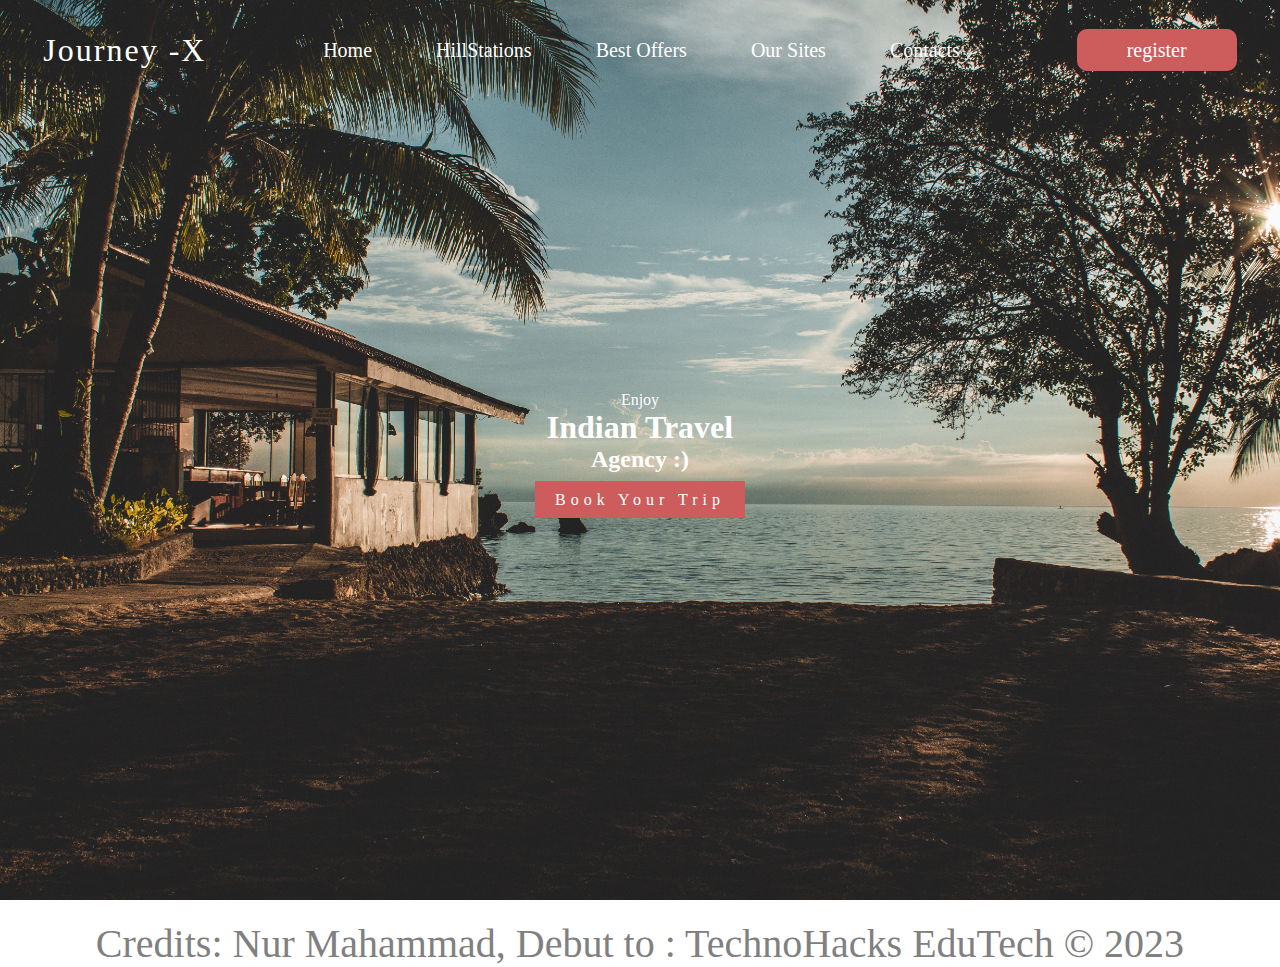
<file: landingpage/index.html>
<!DOCTYPE html>
<html lang="en">
<head>
    <meta charset="UTF-8">
    <meta name="viewport" content="width=device-width, initial-scale=1.0">
    <title>Journey -X</title>
    <style>
        * {
            padding: 0;
            margin: 0;
            box-sizing: border-box;
        }
        header {
            width: 100%;
            height: 100vh;
            background-image: url('backG.jpg');
            background-size: cover;
            font-family: lucida 'Lucida Sans', 'Lucida Sans Regular', 'Lucida Grande', 'Lucida Sans Unicode', Geneva, Verdana, sans-serif;
        }
        nav {
            width: 100%;
            height: 100px;
            color: white;
            display: flex;
            justify-content: space-around;
            align-items: center;
        }
        .logo {
            font-size: 2em;
            letter-spacing: 2px;
            animation: colorChange 5s infinite;
        }
                /* @keyframes colorChange {
                    0% { color: blue; }
                    25% { color: green; }
                    50% { color: red; }
                    75% { color: purple; }
                    100% { color: orange; }
                } */
    .menu a {
            text-decoration: none;
            color: white;
            padding: 10px 30px;
            font-size: 20px;
            position: relative; 
        }
        .menu a::before {
            content: '';
            position: absolute;
            bottom: 0;
            left: 50%;
            width: 0%;
            height: 2px;
            background-color: indianred;
            transition: width 0.4s ease, left 0.4s ease;
        }
        .menu a:hover::before {
            width: 100%;
            left: 0;
        }
        .register a {
            text-decoration: none;
            color: white;
            padding: 10px 50px;
            font-size: 20px;
            background-color: indianred;
            border-radius: 10px;
            transition: 0.4s;
        }
        .register a:hover {
            background: transparent;
            border: 1px solid indianred;
        }
        .h-text {
            max-width: 650px;
            position: absolute;
            top: 50%;
            left: 50%;
            transform: translate(-50%, -50%);
            text-align: center;
            color: white;
        }
        .h-text h1 {
            font-size: 2em;
        }
        .h-text a {
            text-decoration: none;
            background: indianred;
            color: white;
            padding: 10px 20px;
            letter-spacing: 5px;
            transition: 0.4s;
        }
        .h-text a:hover {
            background: transparent;
            border: 1px solid indianred;
        }
    </style>
</head>
<body>
    <header>
        <nav>
            
            <div class="logo">Journey -X</div>
            <div class="menu">
                <a href="#">Home</a>
                <a href="#">HillStations</a>
                <a href="#">Best Offers</a>
                <a href="#">Our Sites</a>
                <a href="#">Contacts</a>
            </div>
            <div class="register">
                <a href="#">register</a>
            </div>
        </nav>
        <section class="h-text">
            <span>Enjoy</span>
            <h1>Indian Travel </h1>
            <h2>Agency :)</h2>
            <br>
            <a href="#">Book Your Trip</a>
        </section>
    </header>
    <footer style="text-align: center; font-size: 40px; color: grey; margin-top: 20px;">
        Credits: Nur Mahammad, Debut to : TechnoHacks EduTech © 2023
    </footer>
</body>
</html>
</file>
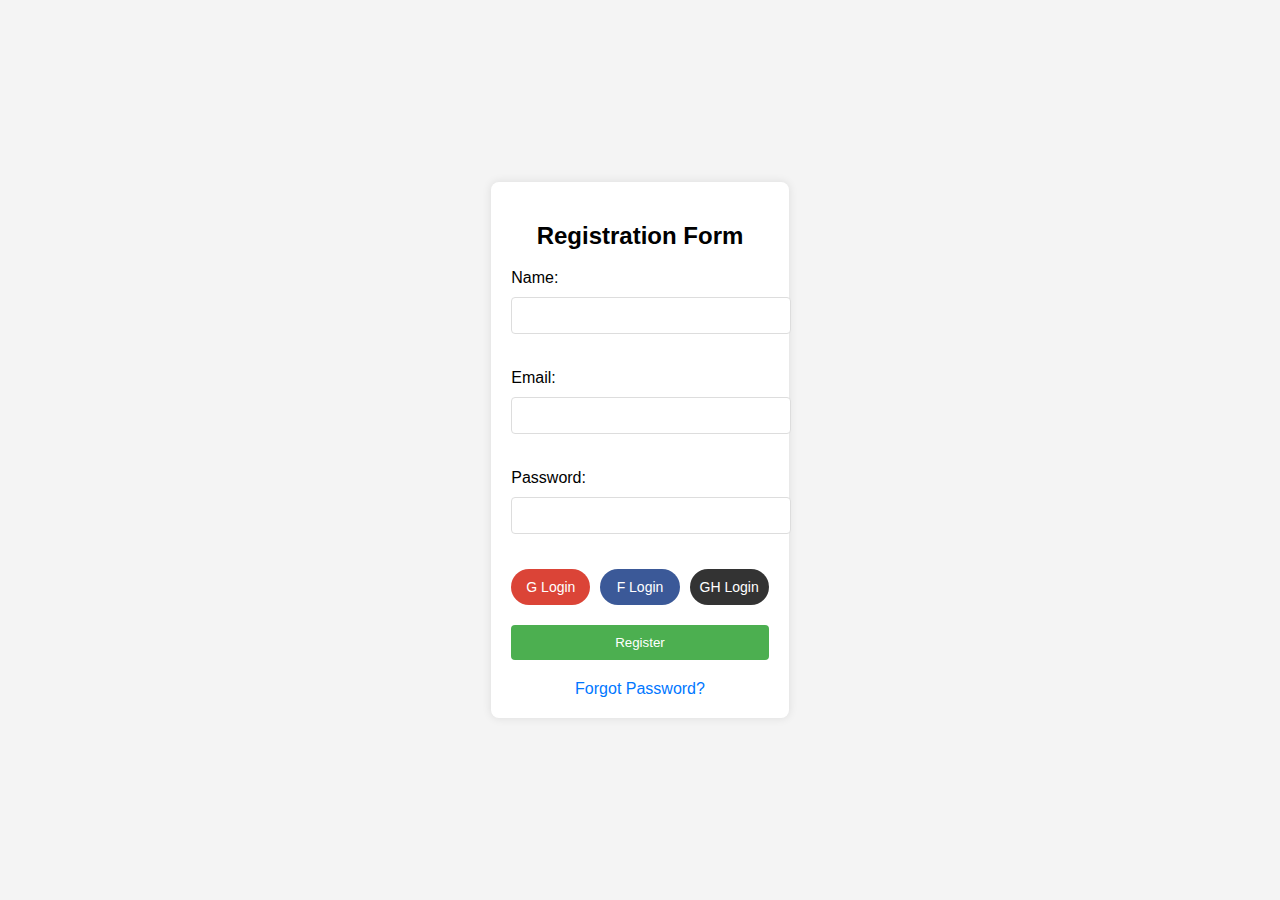
<file: Login page/index.html>
<!DOCTYPE html>
<html>
<head>
    <title>Registration Form</title>
    <style>
        body {
            font-family: Arial, sans-serif;
            background-color: #f4f4f4;
            display: flex;
            justify-content: center;
            align-items: center;
            height: 100vh;
            margin: 0;
        }

        .container {
            background: white;
            padding: 20px;
            border-radius: 8px;
            box-shadow: 0 0 10px rgba(0, 0, 0, 0.1);
        }

        h2 {
            text-align: center;
        }

        .form-group {
            margin-bottom: 15px;
        }

        label {
            display: block;
            margin-bottom: 5px;
        }

        input[type="text"],
        input[type="email"],
        input[type="password"] {
            width: 100%;
            padding: 10px;
            margin: 5px 0 20px;
            border: 1px solid #ddd;
            border-radius: 4px;
        }

        .auth-buttons {
            display: grid;
            grid-template-columns: repeat(3, 1fr);
            gap: 10px;
            margin-bottom: 20px;
        }

        .auth-button {
            display: flex;
            align-items: center;
            justify-content: center;
            border: none;
            padding: 10px;
            border-radius: 20px;
            cursor: pointer;
            font-size: 14px;
        }

        .google {
            background-color: #db4437;
            color: white;
        }

        .facebook {
            background-color: #3b5998;
            color: white;
        }

        .github {
            background-color: #333;
            color: white;
        }

        .forgot-password {
            text-align: center;
            display: block;
            margin-top: 20px;
            color: #0077ff;
            text-decoration: none;
        }

        .submit-btn {
            width: 100%;
            background-color: #4CAF50;
            color: white;
            padding: 10px 15px;
            border: none;
            border-radius: 4px;
            cursor: pointer;
        }

        .submit-btn:hover {
            background-color: #45a049;
        }
    </style>
</head>
<body>
    <div class="container">
        <h2>Registration Form</h2>
        <form action="/submit-your-form" method="post">
            <div class="form-group">
                <label for="name">Name:</label>
                <input type="text" id="name" name="name" required>
            </div>
            <div class="form-group">
                <label for="email">Email:</label>
                <input type="email" id="email" name="email" required>
            </div>
            <div class="form-group">
                <label for="password">Password:</label>
                <input type="password" id="password" name="password" required>
            </div>
            <div class="auth-buttons">
                <button type="button" class="auth-button google">G Login</button>
                <button type="button" class="auth-button facebook">F Login</button>
                <button type="button" class="auth-button github">GH Login</button>
            </div>
            <button type="submit" class="submit-btn">Register</button>
        </form>
        <a href="#" class="forgot-password">Forgot Password?</a>
    </div>
</body>
</html>
</file>
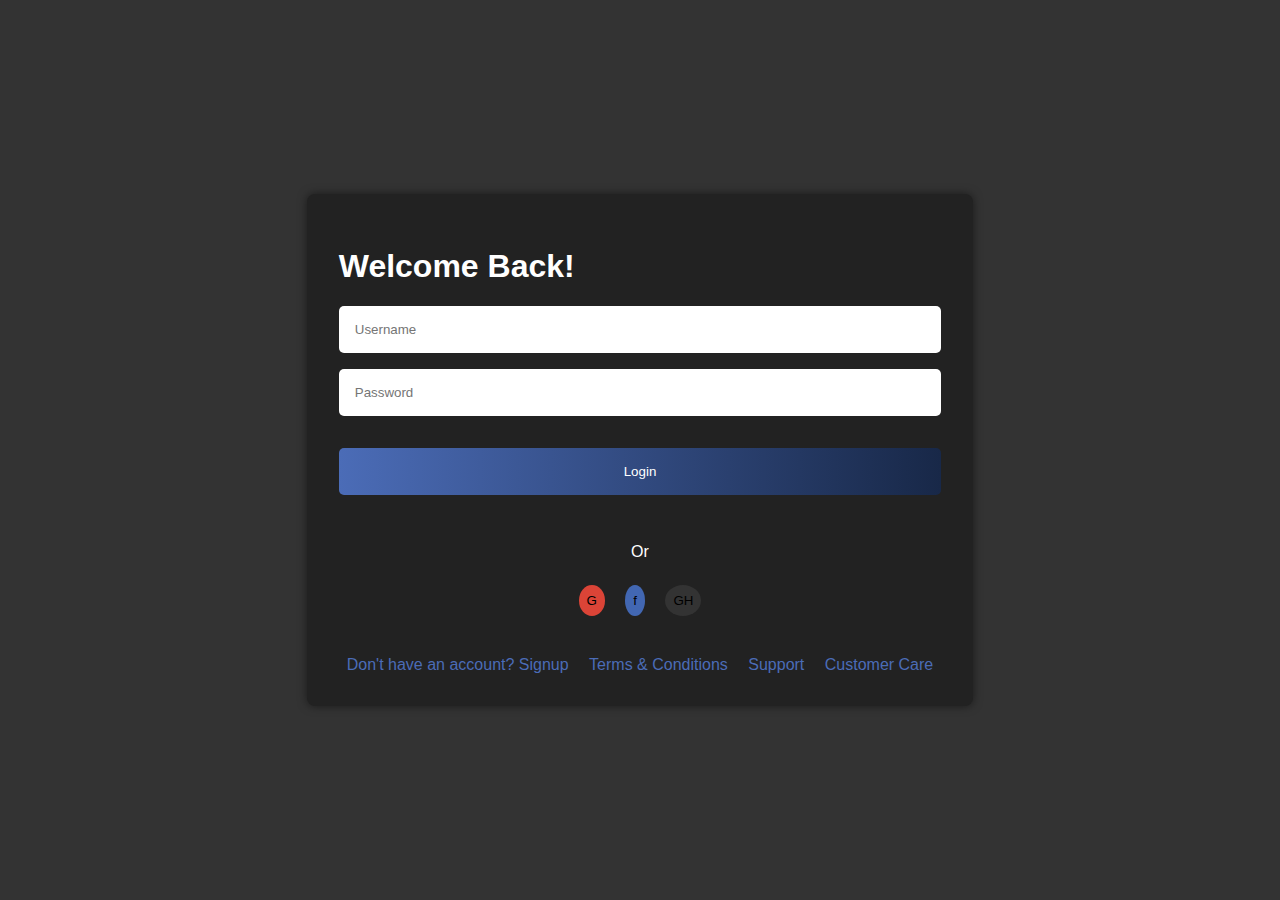
<file: Login page/index1.html>
<!DOCTYPE html>
<html lang="en">
<head>
    <meta charset="UTF-8">
    <meta name="viewport" content="width=device-width, initial-scale=1.0">
    <title>Login Page</title>
    <style>
        body {
            font-family: 'Arial', sans-serif;
            background: #333;
            margin: 0;
            display: flex;
            justify-content: center;
            align-items: center;
            height: 100vh;
        }

        .login-container {
            background: #222;
            border-radius: 8px;
            padding: 2rem;
            color: white;
            box-shadow: 0 0 10px rgba(0,0,0,0.5);
        }

        .login-form {
            display: flex;
            flex-direction: column;
            gap: 1rem;
        }

        .input-group {
            display: flex;
            flex-direction: column;
        }

        input {
            padding: 1rem;
            border-radius: 5px;
            border: none;
            margin-bottom: 1rem;
        }

        .login-button {
            background: linear-gradient(to right, #4b6cb7, #182848);
            color: white;
            padding: 1rem;
            border: none;
            border-radius: 5px;
            cursor: pointer;
        }

        .alternative-login {
            text-align: center;
            margin-top: 1rem;
        }

        .alternative-login button {
            margin: 0.5rem;
            border: none;
            border-radius: 50%;
            padding: 0.5rem;
            cursor: pointer;
        }

        .google { background: #DB4437; }
        .facebook { background: #4267B2; }
        .github { background: #333; }

        a {
            color: #4b6cb7;
            text-decoration: none;
        }

        .footer-links {
            text-align: center;
            padding-top: 1rem;
        }

        .footer-links a {
            padding: 0 0.5rem;
        }
    </style>
</head>
<body>
    <div class="login-container">
        <h1>Welcome Back!</h1>
        <div class="login-form">
            <div class="input-group">
                <input type="text" placeholder="Username">
                <input type="password" placeholder="Password">
            </div>
            <button class="login-button">Login</button>
            <div class="alternative-login">
                <p>Or</p>
                <button class="google">G</button>
                <button class="facebook">f</button>
                <button class="github">GH</button>
            </div>
            <div class="footer-links">
                <a href="#">Don't have an account? Signup</a>
                <a href="#">Terms & Conditions</a>
                <a href="#">Support</a>
                <a href="#">Customer Care</a>
            </div>
        </div>
    </div>
</body>
</html>
</file>
